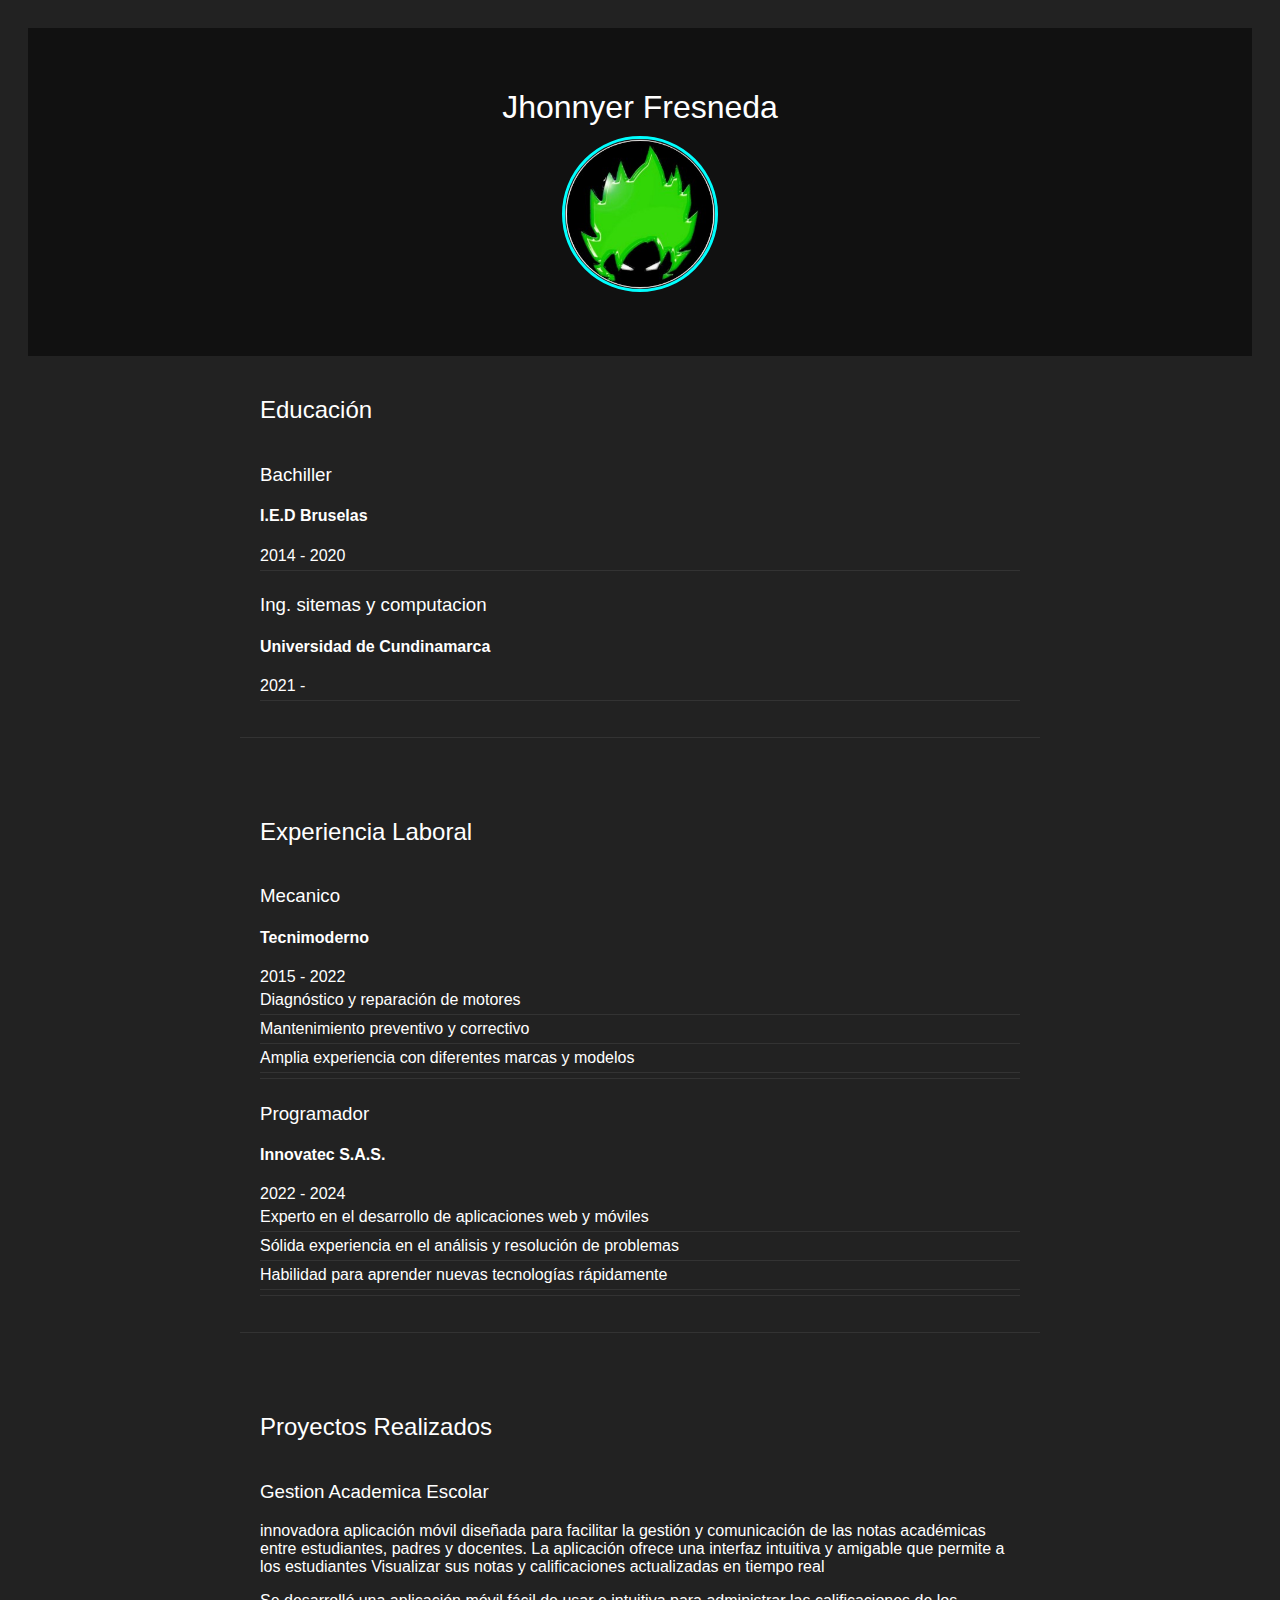
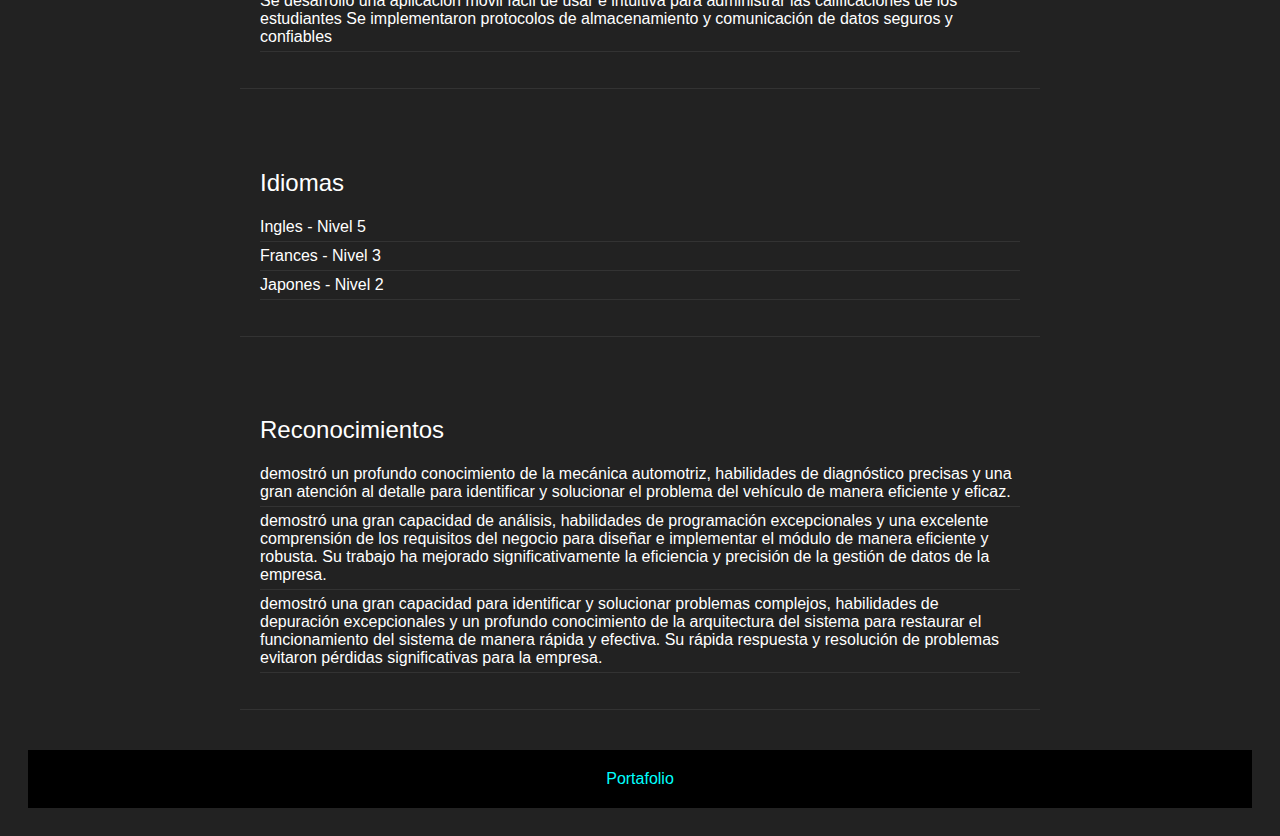
<file: index.html>
<!DOCTYPE html>
<html lang="es">
<head>
    <meta charset="UTF-8">
    <meta name="viewport" content="width=device-width, initial-scale=1.0">
    <title>Curriculum Vitae</title>
    <link rel="stylesheet" href="Style.css">
</head>
<body>

    <header>
        <h1>Jhonnyer Fresneda </h1>
        <img src="imagenes/mi slogo.png" alt="Foto de perfil">
    </header>

    <main>
        <section class="educacion">
            <h2>Educación</h2>
            <ul>
                <li>
                    <h3>Bachiller</h3>
                    <h4>I.E.D Bruselas</h4>
                    <p>2014 - 2020</p>
                </li>
                <li>
                    <h3>Ing. sitemas y computacion</h3>
                    <h4>Universidad de Cundinamarca</h4>
                    <p>2021 - </p>
                </li>
            </ul>
        </section>

        <section class="experiencia-laboral">
            <h2>Experiencia Laboral</h2>
            <ul>
                <li>
                    <h3>Mecanico</h3>
                    <h4>Tecnimoderno</h4>
                    <p>2015 - 2022</p>
                    <ul>
                        <li>Diagnóstico y reparación de motores</li>
                        <li>Mantenimiento preventivo y correctivo</li>
                        <li>Amplia experiencia con diferentes marcas y modelos</li>
                    </ul>
                </li>
                <li>
                    <h3>Programador</h3>
                    <h4>Innovatec S.A.S.</h4>
                    <p>2022 - 2024</p>
                    <ul>
                        <li>Experto en el desarrollo de aplicaciones web y móviles</li>
                        <li>Sólida experiencia en el análisis y resolución de problemas</li>
                        <li>Habilidad para aprender nuevas tecnologías rápidamente</li>
                    </ul>
                </li>
            </ul>
        </section>

        <section class="proyectos">
            <h2>Proyectos Realizados</h2>
            <ul>
                <li>
                    <h3>Gestion Academica Escolar</h3>
                    <p>innovadora aplicación móvil diseñada para facilitar la gestión y comunicación de las notas académicas entre estudiantes, padres y docentes. La aplicación ofrece una interfaz intuitiva y amigable que permite a los estudiantes Visualizar sus notas y calificaciones actualizadas en tiempo real</p>
                    <p>Se desarrolló una aplicación móvil fácil de usar e intuitiva para administrar las calificaciones de los estudiantes
                        Se implementaron protocolos de almacenamiento y comunicación de datos seguros y confiables</p>
                </li>
            </ul>
        </section>

        <section class="idiomas">
            <h2>Idiomas</h2>
            <ul>
                <li>Ingles - Nivel 5</li>
                <li>Frances - Nivel 3</li>
                <li>Japones - Nivel 2</li>
            </ul>
        </section>

        <section class="reconocimientos">
            <h2>Reconocimientos</h2>
            <ul>
                <li>demostró un profundo conocimiento de la mecánica automotriz, habilidades de diagnóstico precisas y una gran atención al detalle para identificar y solucionar el problema del vehículo de manera eficiente y eficaz.</li>
                <li>demostró una gran capacidad de análisis, habilidades de programación excepcionales y una excelente comprensión de los requisitos del negocio para diseñar e implementar el módulo de manera eficiente y robusta. Su trabajo ha mejorado significativamente la eficiencia y precisión de la gestión de datos de la empresa.</li>
                <li>demostró una gran capacidad para identificar y solucionar problemas complejos, habilidades de depuración excepcionales y un profundo conocimiento de la arquitectura del sistema para restaurar el funcionamiento del sistema de manera rápida y efectiva. Su rápida respuesta y resolución de problemas evitaron pérdidas significativas para la empresa.</li>
            </ul>
        </section>
    </main>

    <footer>
        <a href="portafolio.html">Portafolio</a>
    </footer>

</body>
</html>
</file>
<file: Style.css>
/* Colores */

body {
    background-color: #222; /* Fondo gris oscuro */
    color: #fff; /* Texto blanco */
}

header, footer {
    background-color: #111; /* Secundario más oscuro */
}

a, a:visited {
    color: #00ffff; /* Azul neón para enlaces */
    text-decoration: none; /* Quitar la línea subrayada por defecto */
}

/* Tipografía */

body {
    font-family: 'Roboto', sans-serif; /* Fuente sans-serif moderna */
}

h1, h2, h3 {
    font-weight: 300; /* Peso de fuente más ligero */
}

/* Estructura */

body {
    padding: 20px;
}

header {
    padding: 40px 0;
    text-align: center;
}

header h1 {
    font-size: 32px;
}

header img {
    width: 150px;
    height: 150px;
    border-radius: 50%;
    border: 3px solid #00ffff; /* Borde azul neón */
}

main {
    max-width: 800px; /* Ancho máximo para centrar el contenido */
    margin: 0 auto; /* Centrar horizontalmente */
}

section {
    padding: 20px;
    border-bottom: 1px solid #333; /* Línea divisoria sutil */
}

ul {
    list-style: none;
    padding: 0;
}

li {
    padding: 10px 0;
}

/* Estilos para secciones específicas */

.educacion h2, .experiencia-laboral h2, .proyectos h2, .idiomas h2, .reconocimientos h2 {
    margin-bottom: 15px;
}

.educacion ul li, .experiencia-laboral ul li, .proyectos ul li, .idiomas ul li, .reconocimientos ul li {
    padding: 5px 0;
    border-bottom: 1px solid #333; /* Línea divisoria sutil */
}

.educacion ul li p, .experiencia-laboral ul li p, .proyectos ul li p, .idiomas ul li p, .reconocimientos ul li p {
    margin-bottom: 0;
}

/* Estilos para proyectos (portafolio.html) */

/* Colores */

/* Colores */

body {
    background-color: #222; /* Fondo gris oscuro */
    color: #fff; /* Texto blanco */
}

header, footer {
    background-color: #111; /* Secundario más oscuro */
}

a {
    color: #00ffff; /* Azul neón para enlaces */
    text-decoration: none; /* Quitar la línea subrayada por defecto */
}

/* Tipografía */

body {
    font-family: 'Roboto', sans-serif; /* Fuente sans-serif moderna */
}

h1, h2, h3 {
    font-weight: 300; /* Peso de fuente más ligero */
}

/* Estructura general */

body {
    padding: 20px;
}

.container {
    max-width: 1000px; /* Ancho máximo para centrar el contenido */
    margin: 0 auto; /* Centrar horizontalmente */
    padding: 20px;
}

/* Encabezado */

header {
    text-align: center;
}

header h1 {
    font-size: 32px;
    margin-bottom: 10px;
}

header img {
    width: 150px;
    height: 150px;
    border-radius: 50%;
    margin-bottom: 20px;
    border: 3px solid #00ffff; /* Borde azul neón */
}

header p {
    font-size: 16px;
    line-height: 1.5;
    margin-bottom: 20px;
}

.btn {
    background-color: #00ffff;
    color: #000;
    padding: 10px 20px;
    border: none;
    border-radius: 5px;
    cursor: pointer;
    transition: background-color 0.3s ease;
}

.btn:hover {
    background-color: #007fff;
}

/* Secciones */

section {
    margin-bottom: 40px;
}

section h2 {
    font-size: 24px;
    margin-bottom: 20px;
}

/* Sobre mí */

.about p {
    font-size: 16px;
    line-height: 1.5;
}

/* Habilidades */

.skills ul {
    list-style: none;
    padding: 0;
    margin: 0;
}

.skills li {
    display: inline-block;
    margin: 0 10px 10px 0;
    padding: 5px 10px;
    background-color: #444;
    border-radius: 5px;
    color: #ccc; /* Texto gris claro */
}

/* Proyectos */

.projects ul {
    list-style: none;
    padding: 0;
    margin: 0;
}

.projects li {
    display: flex;
    align-items: center;
    margin-bottom: 20px;
}

.projects li img {
    width: 80px;
    height: 80px;
    margin-right: 20px;
    border-radius: 5px;
    box-shadow: 0 0 10px rgba(0, 0, 0, 0.2); /* Sombra para efecto 3D */
}

.projects li h3 {
    font-size: 18px;
    margin-bottom: 0;
    color: #fff; /* Texto blanco */
}

/* Contacto */

.contact p {
    font-size: 16px;
    line-height: 1.5;
}

.social-media {
    list-style: none;
    padding: 0;
    margin: 0;
}

.social-media li {
    display: inline-block;
    margin-right: 10px;
}

#img1{
    display: inline-block;
    width: 32px;
    height: 32px;
    text-align: center;
    line-height: 32px;
    border-radius: 50%;
    background-color: #eee;
    color: #333;
    transition: background-color 0.3s ease;
}
#img2{
    display: inline-block;
    width: 32px;
    height: 32px;
    text-align: center;
    line-height: 32px;
    border-radius: 50%;
    background-color: #eee;
    color: #333;
    transition: background-color 0.3s ease;
}
.social-media a {
    display: inline-block;
    width: 32px;
    height: 32px;
    text-align: center;
    line-height: 32px;
    border-radius: 50%;
    background-color: #eee;
    color: #333;
    transition: background-color 0.3s ease;
}

.social-media a:hover {
    background-color: #ddd;
}

/* Pie de página */

footer {
    text-align: center;
    padding: 20px;
    background-color: #000;
}

footer p {
    margin: 0;
}
</file>
